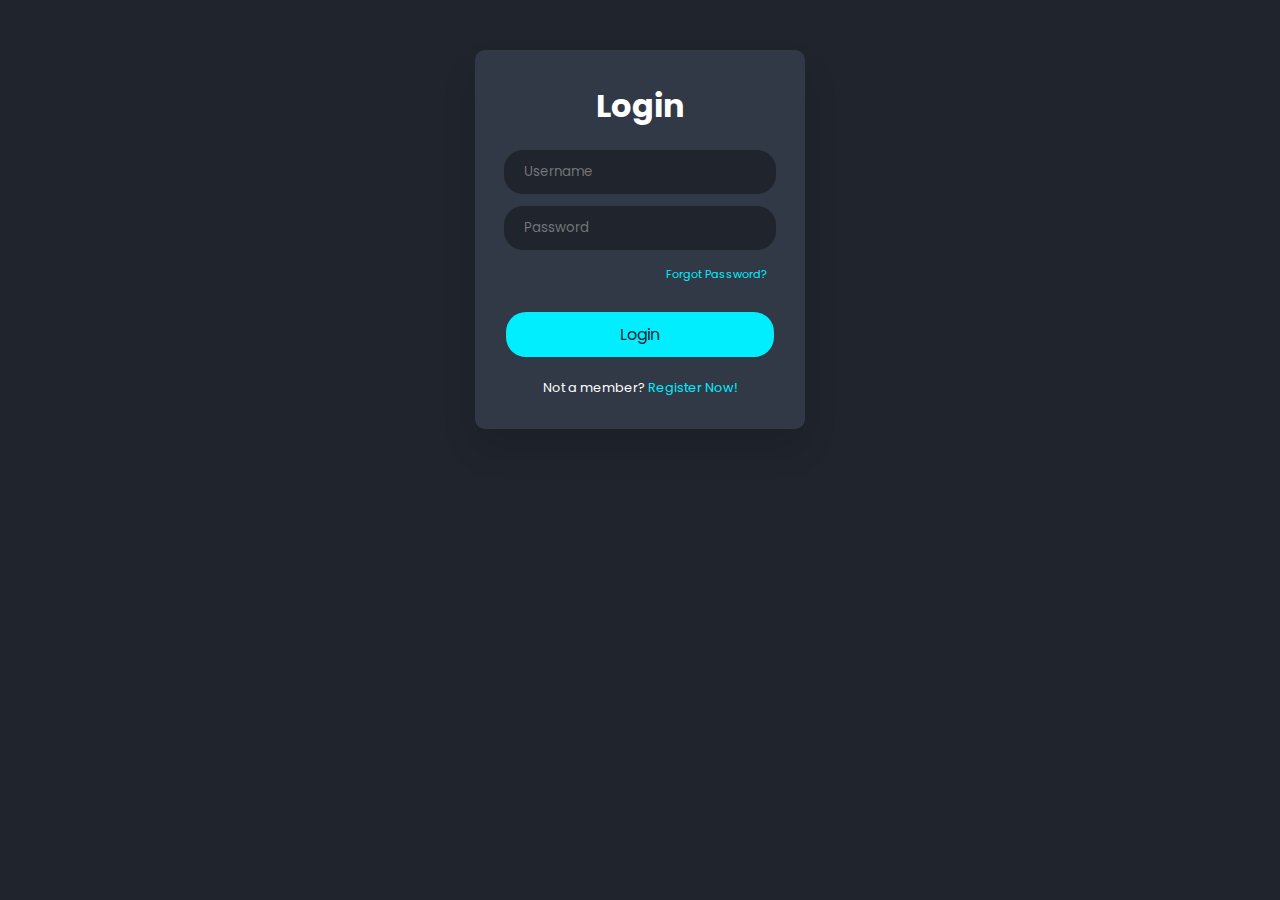
<file: login.html>
<!DOCTYPE html>
<html lang="en">
<head>
    <meta charset="UTF-8">
    <meta name="viewport" content="width=device-width, initial-scale=1.0">
    <title>Login dlu bg</title>
    <link rel="stylesheet" href="login.css">
</head>
<body>
    <div class="wrapper">
        <h1>Login</h1>
        <form action="">
            <input type="text" placeholder="Username">
            <input type="password" placeholder="Password">
            <div class="recover">
                <a href="#">Forgot Password?</a>
            </div>
        </form>
        <a href="index.html">
            <button>Login</button>
        </a>
        <div class="member">
           Not a member? <a href="signup.html">
                Register Now!
            </a>
        </div>
    </div>
</body>
</html>
</file>
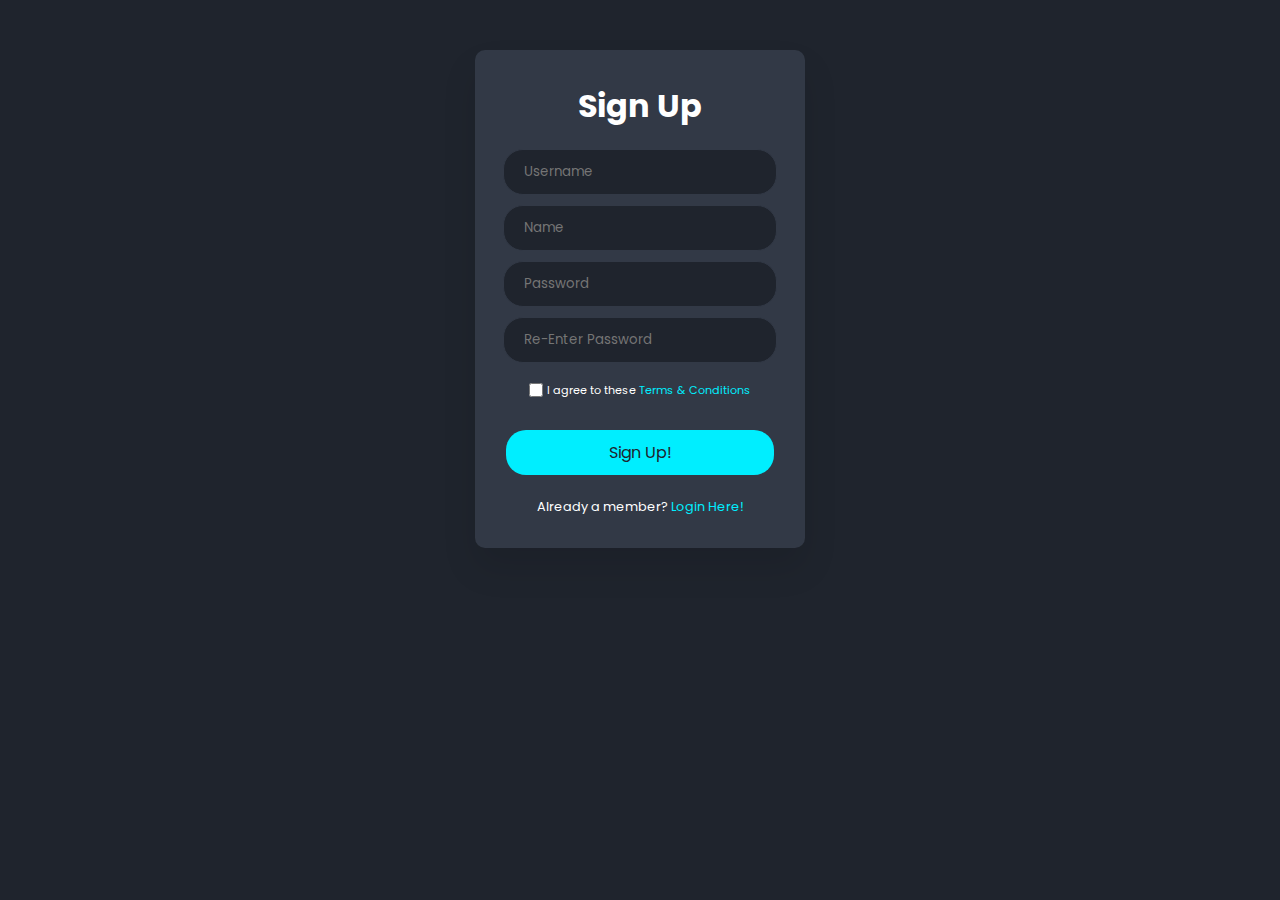
<file: signup.html>
<!DOCTYPE html>
<html lang="en">
<head>
    <meta charset="UTF-8">
    <meta name="viewport" content="width=device-width, initial-scale=1.0">
    <title>Login dlu bg</title>
    <link rel="stylesheet" href="login.css">
    <link rel="shortcut icon" href="images/Chibi.png">
</head>
<body>
    <div class="wrapper">
        <h1>Sign Up</h1>
        <form action="">
            <input type="text" placeholder="Username">
            <input type="text" placeholder="Name">
            <input type="password" placeholder="Password">
            <input type="password" placeholder="Re-Enter Password">
        </form>
        <div class="terms">
            <input type="checkbox" id="checkbox">
            <label for="checkbox">I agree to these <a href="#">Terms & Conditions</a></label>
        </div>
        <button>Sign Up!</button>
        <div class="member">
            Already a member? <a href="login.html">
                Login Here!
            </a>
        </div>
    </div>
</body>
</html>
</file>
<file: login.css>
@import url('https://fonts.googleapis.com/css2?family=Poppins:wght@400;600&display=swap');

*{
    margin: 0;
    padding: 0;
    box-sizing: border-box;
    font-family: "Poppins", sans-serif;
}

:root {
    --bg-color: #1f242d;
    --second-bg-color: #323946;
    --text-color: #fff;
    --main-color: #0ef;
}

body{
    background: var(--bg-color);
}
.wrapper {
    width: 330px;
    padding: 2rem 1rem;
    margin: 50px auto;
    background-color: var(--second-bg-color);
    border-radius: 10px;
    text-align: center;
    box-shadow: 0 20px 35px rgba(0, 0, 0, 0.1);
}
h1 {
    font-size: 2rem;
    color: var(--text-color);
    margin-bottom: 1.2rem;
}
form input {
    width: 92%;
    outline: none;
    border: 1px solid var(--second-bg-color);
    padding: 12px 20px;
    margin-bottom: 10px;
    border-radius: 20px;
    background: var(--bg-color);
}
button {
    font-size: 1rem;
    margin-top: 1.8rem;
    padding: 10px 0;
    border-radius: 20px;
    outline: none;
    border: none;
    width: 90%;
    color: var(--bg-color);
    cursor: pointer;
    background: var(--main-color);
    transition: .5s ease;
}
button:hover {
    background: var(--main-color);
    color: var(--second-bg-color);
    box-shadow: 0 0 0.5rem var(--main-color);
}
input {
    color: var(--text-color);
}
input:focus {
    border: 1px solid var(--main-color);
    color: var(--main-color);
}
.terms {
    margin-top: 0.2rem;
}
.terms input {
    height: 1em;
    width: 1em;
    vertical-align: middle;
    cursor: pointer;
}
.terms label {
    font-size: 0.7rem;
    color: var(--text-color);
}
.terms a {
    color: var(--main-color);
    text-decoration: none;
}
.member {
    font-size: 0.8rem;
    margin-top: 1.4rem;
    color: var(--text-color);
}
.member a {
    color: var(--main-color);
    text-decoration: none;
}
.recover {
    text-align: right;
    font-size: 0.7rem;
    margin: 0.3rem 1.4rem 0 0;
}
.recover a {
    text-decoration: none;
    color: var(--main-color);
}
</file>
